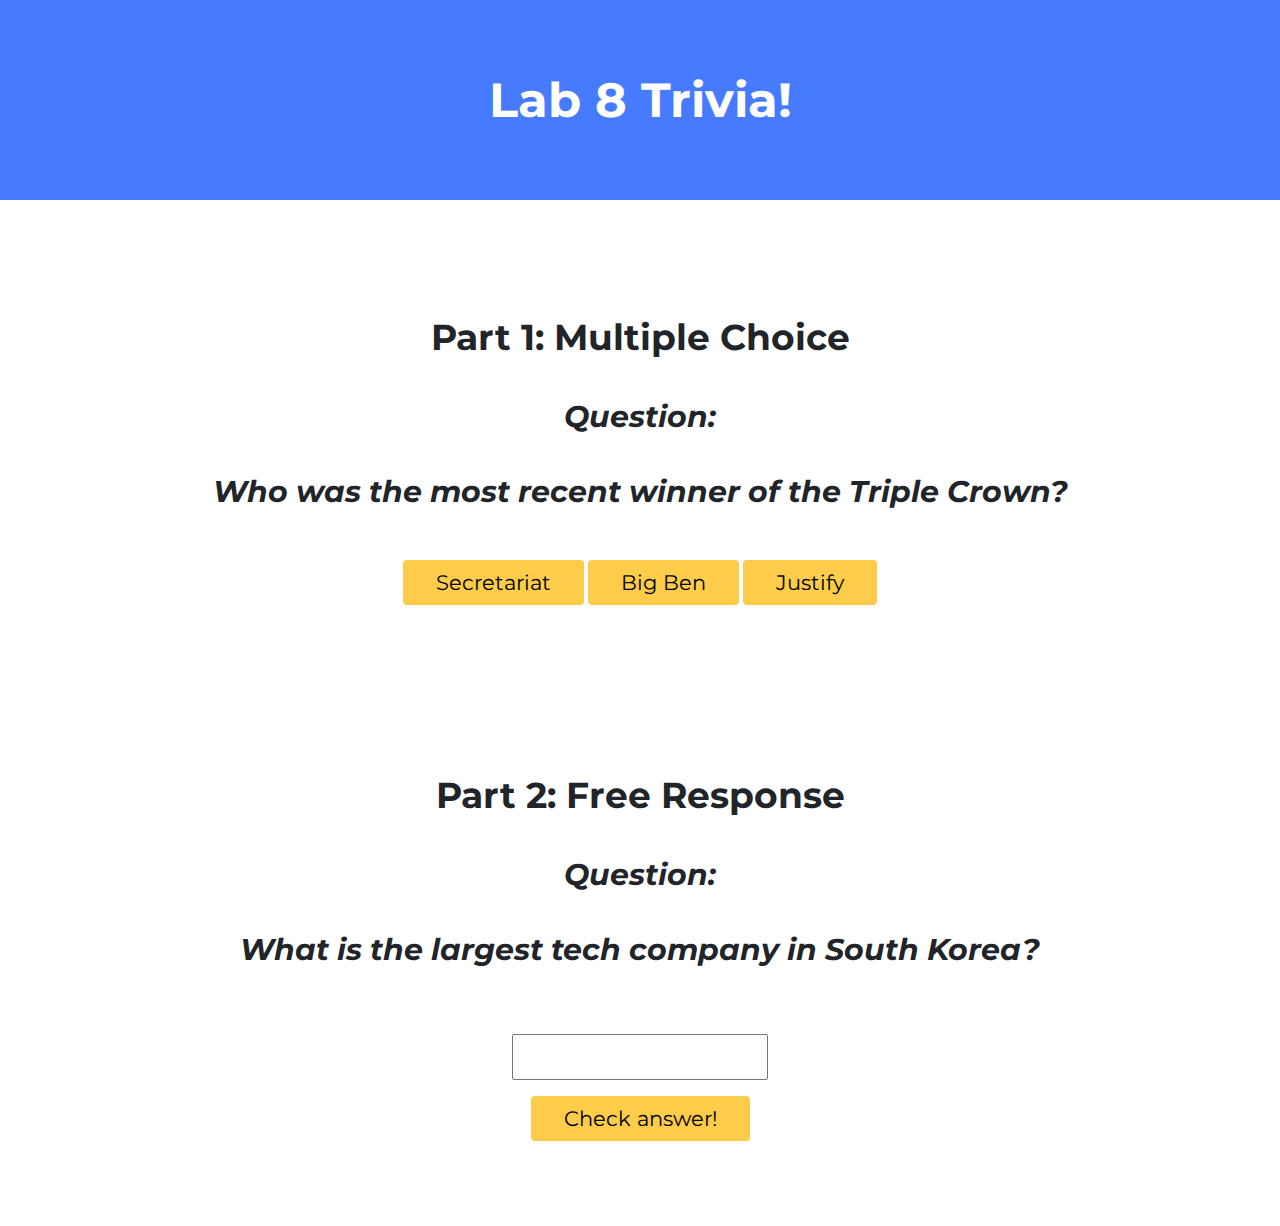
<file: Week 8: HTML, CSS, JS/trivia/index.html>
<!DOCTYPE html>

<html lang="en">
    <head>
        <link href="https://fonts.googleapis.com/css2?family=Montserrat:wght@500&display=swap" rel="stylesheet">
        <link href="styles.css" rel="stylesheet">
        <title>BPK's Trivia!</title>
        <script>

            // TODO: Add code to check answers to questions
            // Run script once DOM is loaded
            document.addEventListener('DOMContentLoaded', function() {
                // When correct answer is clicked,
                let correct = document.querySelector('.correct');
                correct.addEventListener('click', function(){
                    // change background colour to green
                    correct.style.backgroundColor = '#4AFD73';
                    // and print "Correct! + bonus trivia!"
                    document.querySelector('#feedback1').innerHTML = 'Correct! Justify won the Triple Crown in 2018, which includes the Kentucky Derby, the Preakness, and the Belmont Stakes. No other horse has done it since. The next round begins in May 2023.';
                });
                // When incorrect answer is clicked,
                let incorrects = document.querySelectorAll('.incorrect');
                for (let i = 0; i < incorrects.length; i++) {
                    incorrects[i].addEventListener('click', function() {
                        // change background colour to red
                        incorrects[i].style.backgroundColor = '#FD4AD4';
                        // and print "Incorrect!"
                        document.querySelector('#feedback1').innerHTML = 'Incorrect!';
                    });
                }
                document.querySelector('#check').addEventListener('click', function() {
                    let input = document.querySelector('input');
                    // When correct answer is typed in,
                    if (input.value === 'Samsung' || input.value === 'samsung' || input.value === 'SAMSUNG')
                    {
                        // change background colour to green
                        input.style.backgroundColor = '#4AFD73';
                        // and print Correct! + bonus trivia!
                        document.querySelector('#feedback2').innerHTML = 'Correct! Samsung was founded as a grocery trading store in 1938, when cell phones did not yet exist. ';

                    } else {
                        // When incorrect answer is typed in, change background colour to red
                        input.style.backgroundColor = '#FD4AD4';
                        // and print "Incorrect!"
                        document.querySelector('#feedback2').innerHTML = 'Incorrect!';
                    }
                });
                });

        </script>
    </head>
    <body>
        <div class="header">
            <h1>Lab 8 Trivia!</h1>
        </div>

        <div class="container">
            <div class="section">
                <div class="section2">
                    <h2>Part 1: Multiple Choice </h2>
                </div>
                <div class="section3">
                    <h3>
                        <p>Question:</p>
                        <p>Who was the most recent winner of the Triple Crown?</p>
                    </h3>

                    <!-- TODO: Add multiple choice question here -->
                    <div class="row">
                        <button class="incorrect">Secretariat</button>
                        <button class="incorrect">Big Ben</button>
                        <button class="correct">Justify</button>
                        <p class="font" id="feedback1"></p>
                    </div>

                </div>
            </div>

            <div class="section">
                <div class="section2">
                    <h2>Part 2: Free Response</h2>
                </div>
                <div class="section3">
                    <h3>
                        <p>Question:</p>
                        <p>What is the largest tech company in South Korea?</p>
                    </h3>

                    <!-- TODO: Add free response question here -->
                    <div class="row">
                    <p><input type="text"></input></p>
                    <p><button id="check">Check answer!</button></p>
                    <p class="font" id="feedback2"></p>
                    </div>

                </div>
            </div>
        </div>
    </body>
</html>
</file>
<file: Week 8: HTML, CSS, JS/trivia/styles.css>
body {
    background-color: #fff;
    color: #212529;
    font-size: 1rem;
    font-weight: 400;
    line-height: 1.5;
    margin: 0;
    text-align: left;
}

.container {
    margin-left: auto;
    margin-right: auto;
    padding-left: 15px;
    padding-right: 15px;
}

.header {
    background-color: #477bff;
    color: #fff;
    margin-bottom: 2rem;
    padding: 2rem 1rem;
    text-align: center;
}

.section {
    padding: 1rem 4rem 2rem 4rem;
}

.section:hover {
    background-color: #f5f5f5;
    transition: color 2s ease-in-out, background-color 0.15s ease-in-out;
}

.section2 {
    padding: 2rem 4rem 0rem 4rem;
}

.section3 {
    padding: 0rem 4rem 2rem 4rem;
}

h1 {
    font-family: 'Montserrat', sans-serif;
    font-size: 48px;
}

h2 {
    font-family: 'Montserrat', sans-serif;
    font-size: 36px;
    text-align: center;
}

h3 {
    font-family: 'Montserrat', sans-serif;
    font-size: 30px;
    font-style: italic;
    text-align: center;
}

.row{
    padding: 1rem 0rem 0rem 0rem;
    text-align:center;
}

.font{
font-family: 'Montserrat', sans-serif;
font-size: 1.3rem;
font-weight: 400;
}

button, input[type="submit"] {
    background-color: #FDCC4A;
    border: 1px solid transparent;
    border-radius: 0.25rem;
    font-family: 'Montserrat', sans-serif;
    font-size: 1.3rem;
    font-weight: 400;
    line-height: 1.5;
    padding: 0.375rem 2rem;
    text-align: center;
    transition: color 0.15s ease-in-out, background-color 0.15s ease-in-out, border-color 0.15s ease-in-out, box-shadow 0.15s ease-in-out;
    vertical-align: middle;
}


input[type="text"] {
    line-height: 3;
    width: 25%;
}

input[type="text"]:hover {
    background-color: #f5f5f5;
    transition: color 2s ease-in-out, background-color 0.15s ease-in-out;
}
</file>
